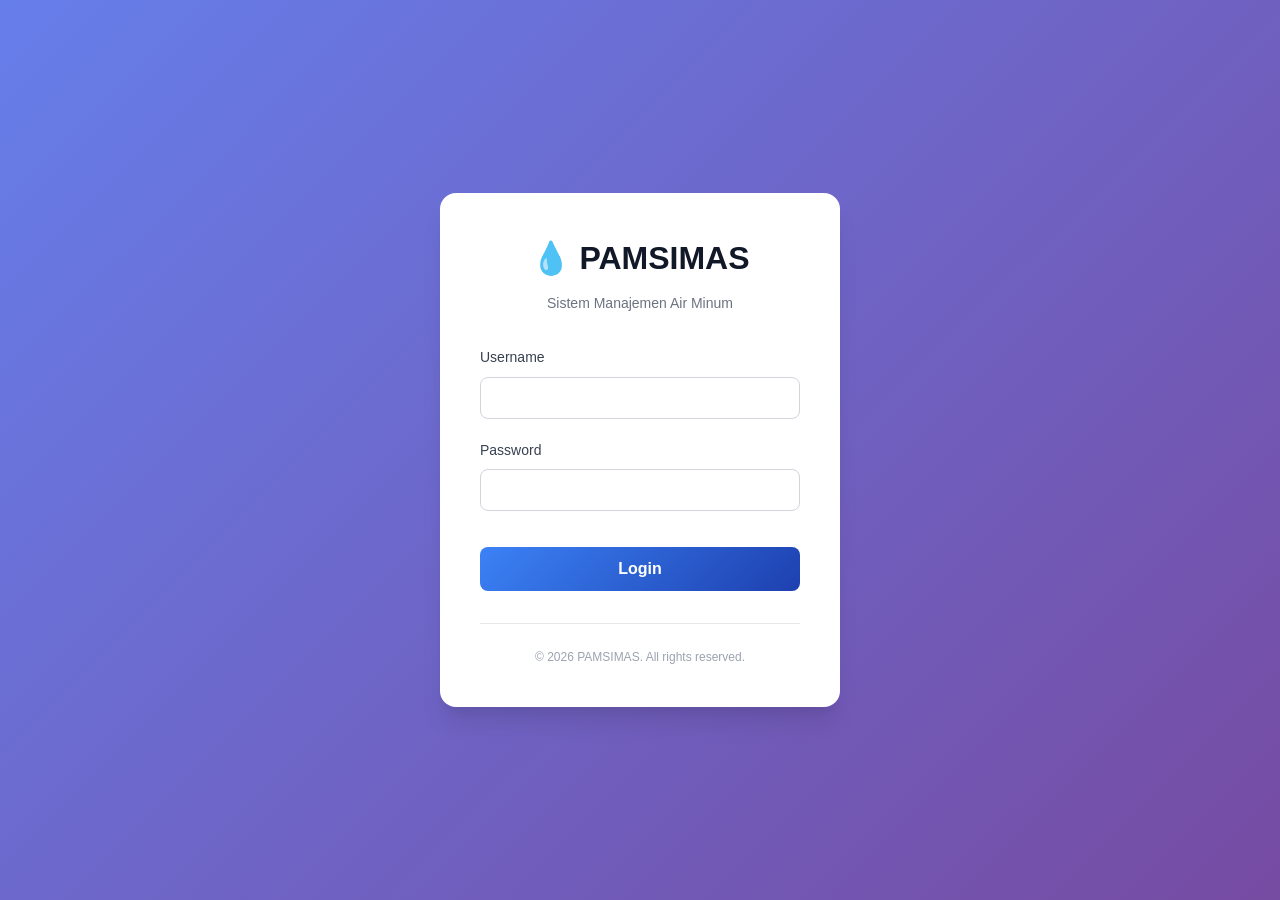
<file: frontend/index.html>
<!DOCTYPE html>
<html lang="id">
<head>
    <meta charset="UTF-8">
    <meta name="viewport" content="width=device-width, initial-scale=1.0">
    <meta name="theme-color" content="#2563eb">
    <title>PAMSIMAS - Login</title>
    <link rel="manifest" href="manifest.webmanifest">
    <link rel="icon" href="assets/icons/icon-192.svg" type="image/svg+xml">
    <link rel="apple-touch-icon" href="assets/icons/icon-192.svg">
    <link rel="stylesheet" href="css/style.css">
    <link rel="stylesheet" href="css/login.css">
</head>
<body>
    <div class="login-container">
        <div class="login-box">
            <div class="login-header">
                <h1>💧 PAMSIMAS</h1>
                <p>Sistem Manajemen Air Minum</p>
            </div>

            <form id="loginForm" class="login-form">
                <div class="form-group">
                    <label for="username">Username</label>
                    <input type="text" id="username" name="username" required autocomplete="username">
                </div>

                <div class="form-group">
                    <label for="password">Password</label>
                    <input type="password" id="password" name="password" required autocomplete="current-password">
                </div>

                <div id="loginError" class="alert alert-danger" style="display: none;"></div>

                <button type="submit" class="btn btn-primary btn-block">
                    <span class="btn-text">Login</span>
                    <span class="btn-loader" style="display: none;">
                        <i class="spinner"></i> Loading...
                    </span>
                </button>
            </form>

            <div class="login-footer">
                <p>&copy; 2026 PAMSIMAS. All rights reserved.</p>
            </div>
        </div>
    </div>

    <script src="js/config.js"></script>
    <script src="js/api.js"></script>
    <script src="js/auth.js"></script>
    <script src="js/pwa.js"></script>
</body>
</html>
</file>
<file: frontend/css/style.css>
/* ============================================
   PAMSIMAS - Main Styles
   ============================================ */

/* CSS Variables */
:root {
    --primary-color: #2563eb;
    --primary-dark: #1e40af;
    --primary-light: #3b82f6;
    --success-color: #10b981;
    --danger-color: #ef4444;
    --warning-color: #f59e0b;
    --info-color: #06b6d4;

    --bg-primary: #ffffff;
    --bg-secondary: #f3f4f6;
    --bg-dark: #1f2937;

    --text-primary: #111827;
    --text-secondary: #6b7280;
    --text-light: #9ca3af;

    --border-color: #e5e7eb;
    --shadow-sm: 0 1px 2px 0 rgba(0, 0, 0, 0.05);
    --shadow-md: 0 4px 6px -1px rgba(0, 0, 0, 0.1);
    --shadow-lg: 0 10px 15px -3px rgba(0, 0, 0, 0.1);

    --radius-sm: 4px;
    --radius-md: 8px;
    --radius-lg: 12px;

    --transition: all 0.3s ease;
}

/* Reset & Base Styles */
* {
    margin: 0;
    padding: 0;
    box-sizing: border-box;
}

body {
    font-family: -apple-system, BlinkMacSystemFont, 'Segoe UI', Roboto, Oxygen, Ubuntu, Cantarell, sans-serif;
    font-size: 14px;
    line-height: 1.6;
    color: var(--text-primary);
    background-color: var(--bg-secondary);
}

a {
    color: var(--primary-color);
    text-decoration: none;
    transition: var(--transition);
}

a:hover {
    color: var(--primary-dark);
}

/* Buttons */
.btn {
    display: inline-flex;
    align-items: center;
    justify-content: center;
    gap: 0.5rem;
    padding: 0.625rem 1.25rem;
    font-size: 0.875rem;
    font-weight: 500;
    line-height: 1;
    border: 1px solid transparent;
    border-radius: var(--radius-md);
    cursor: pointer;
    transition: var(--transition);
    white-space: nowrap;
}

.btn:focus {
    outline: 2px solid var(--primary-light);
    outline-offset: 2px;
}

.btn-primary {
    background-color: var(--primary-color);
    color: white;
}

.btn-primary:hover {
    background-color: var(--primary-dark);
}

.btn-success {
    background-color: var(--success-color);
    color: white;
}

.btn-success:hover {
    background-color: #059669;
}

.btn-danger {
    background-color: var(--danger-color);
    color: white;
}

.btn-danger:hover {
    background-color: #dc2626;
}

.btn-warning {
    background-color: var(--warning-color);
    color: white;
}

.btn-warning:hover {
    background-color: #d97706;
}

.btn-secondary {
    background-color: var(--bg-secondary);
    color: var(--text-primary);
    border-color: var(--border-color);
}

.btn-secondary:hover {
    background-color: #e5e7eb;
}

.btn-icon {
    padding: 0.5rem;
    width: 36px;
    height: 36px;
}

.btn-block {
    width: 100%;
}

.btn-sm {
    padding: 0.375rem 0.75rem;
    font-size: 0.75rem;
}

/* Action buttons container */
.action-buttons {
    display: flex;
    gap: 0.375rem;
    flex-wrap: wrap;
}

.btn:disabled {
    opacity: 0.5;
    cursor: not-allowed;
}

/* Forms */
.form-group {
    margin-bottom: 1rem;
}

.form-group label {
    display: block;
    margin-bottom: 0.375rem;
    font-weight: 500;
    color: var(--text-primary);
}

.form-group label.required::after {
    content: " *";
    color: var(--danger-color);
}

.form-control {
    display: block;
    width: 100%;
    padding: 0.625rem 0.875rem;
    font-size: 0.875rem;
    line-height: 1.5;
    color: var(--text-primary);
    background-color: var(--bg-primary);
    border: 1px solid var(--border-color);
    border-radius: var(--radius-md);
    transition: var(--transition);
}

.form-control:focus {
    outline: none;
    border-color: var(--primary-color);
    box-shadow: 0 0 0 3px rgba(37, 99, 235, 0.1);
}

.form-control:disabled {
    background-color: var(--bg-secondary);
    cursor: not-allowed;
}

select.form-control {
    cursor: pointer;
}

textarea.form-control {
    resize: vertical;
    min-height: 80px;
}

/* Text uppercase for consistency */
.text-uppercase {
    text-transform: uppercase;
}

/* Barcode Print Styles */
@media print {
    /* Sembunyikan semua elemen kecuali barcode */
    body * {
        visibility: hidden;
    }

    /* Tampilkan hanya barcode container */
    #barcodeContainer,
    #barcodeContainer * {
        visibility: visible;
    }

    #barcodeContainer {
        position: absolute;
        left: 0;
        top: 0;
        width: 100%;
        padding: 20px !important;
    }

    .barcode-item {
        page-break-inside: avoid;
        float: left;
        width: 48%;
        margin: 1%;
        border: 1px solid #000;
        padding: 15px;
        text-align: center;
        box-sizing: border-box;
    }

    .barcode-item svg {
        max-width: 100%;
    }
}

/* Alerts */
.alert {
    padding: 0.75rem 1rem;
    margin-bottom: 1rem;
    border: 1px solid transparent;
    border-radius: var(--radius-md);
    display: flex;
    align-items: center;
    gap: 0.5rem;
}

.alert-success {
    background-color: #d1fae5;
    color: #065f46;
    border-color: #a7f3d0;
}

.alert-danger {
    background-color: #fee2e2;
    color: #991b1b;
    border-color: #fecaca;
}

.alert-warning {
    background-color: #fef3c7;
    color: #92400e;
    border-color: #fde68a;
}

.alert-info {
    background-color: #cffafe;
    color: #155e75;
    border-color: #a5f3fc;
}

/* Cards */
.card {
    background-color: var(--bg-primary);
    border: 1px solid var(--border-color);
    border-radius: var(--radius-lg);
    box-shadow: var(--shadow-sm);
    overflow: hidden;
}

.card-header {
    padding: 1rem 1.5rem;
    border-bottom: 1px solid var(--border-color);
    background-color: var(--bg-secondary);
}

.card-header h3 {
    font-size: 1rem;
    font-weight: 600;
    color: var(--text-primary);
}

.card-body {
    padding: 1.5rem;
}

.card-footer {
    padding: 1rem 1.5rem;
    border-top: 1px solid var(--border-color);
    background-color: var(--bg-secondary);
    display: flex;
    justify-content: flex-end;
    gap: 0.5rem;
}

/* Table */
.table-container {
    overflow-x: auto;
}

.table {
    width: 100%;
    border-collapse: collapse;
}

.table thead {
    background-color: var(--bg-secondary);
}

.table th,
.table td {
    padding: 0.75rem 1rem;
    text-align: left;
    border-bottom: 1px solid var(--border-color);
}

.table th {
    font-weight: 600;
    color: var(--text-secondary);
    font-size: 0.75rem;
    text-transform: uppercase;
    letter-spacing: 0.05em;
}

.table tbody tr:hover {
    background-color: var(--bg-secondary);
}

.table tbody tr:last-child td {
    border-bottom: none;
}

/* Badges */
.badge {
    display: inline-flex;
    align-items: center;
    padding: 0.25rem 0.625rem;
    font-size: 0.75rem;
    font-weight: 500;
    border-radius: 9999px;
}

.badge-primary {
    background-color: #dbeafe;
    color: #1e40af;
}

.badge-success {
    background-color: #d1fae5;
    color: #065f46;
}

.badge-danger {
    background-color: #fee2e2;
    color: #991b1b;
}

.badge-warning {
    background-color: #fef3c7;
    color: #92400e;
}

/* Spinner */
.spinner {
    display: inline-block;
    width: 16px;
    height: 16px;
    border: 2px solid currentColor;
    border-right-color: transparent;
    border-radius: 50%;
    animation: spin 0.6s linear infinite;
}

@keyframes spin {
    to {
        transform: rotate(360deg);
    }
}

/* Utilities */
.text-center {
    text-align: center;
}

.text-right {
    text-align: right;
}

.text-muted {
    color: var(--text-secondary);
}

.text-danger {
    color: var(--danger-color);
}

.text-white {
    color: #ffffff !important;
}

.mb-1 {
    margin-bottom: 0.25rem;
}

.mb-2 {
    margin-bottom: 0.5rem;
}

.mb-3 {
    margin-bottom: 1rem;
}

.mb-4 {
    margin-bottom: 1.5rem;
}

.mt-1 {
    margin-top: 0.25rem;
}

.mt-2 {
    margin-top: 0.5rem;
}

.mt-3 {
    margin-top: 1rem;
}

.mt-4 {
    margin-top: 1.5rem;
}

.d-none {
    display: none !important;
}

.d-flex {
    display: flex;
}

.align-items-center {
    align-items: center;
}

.justify-content-between {
    justify-content: space-between;
}

.gap-1 {
    gap: 0.25rem;
}

.gap-2 {
    gap: 0.5rem;
}

.gap-3 {
    gap: 1rem;
}

.pagination-row {
    display: flex;
    align-items: center;
    justify-content: space-between;
    gap: 0.75rem;
    flex-wrap: wrap;
    margin-top: 1rem;
}

.pagination-actions {
    display: flex;
    gap: 0.5rem;
    flex-wrap: wrap;
}

/* Modal */
.modal {
    position: fixed;
    top: 0;
    left: 0;
    right: 0;
    bottom: 0;
    background-color: rgba(0, 0, 0, 0.5);
    display: flex;
    align-items: center;
    justify-content: center;
    z-index: 1000;
    animation: fadeIn 0.2s ease;
}

@keyframes fadeIn {
    from {
        opacity: 0;
    }
    to {
        opacity: 1;
    }
}

.modal-content {
    background-color: var(--bg-primary);
    border-radius: var(--radius-lg);
    box-shadow: var(--shadow-lg);
    width: min(94vw, 760px);
    max-width: 760px;
    max-height: 90vh;
    overflow-y: auto;
    animation: slideUp 0.3s ease;
}

@keyframes slideUp {
    from {
        transform: translateY(20px);
        opacity: 0;
    }
    to {
        transform: translateY(0);
        opacity: 1;
    }
}

.modal-header {
    display: flex;
    align-items: center;
    justify-content: space-between;
    padding: 1rem 1.5rem;
    border-bottom: 1px solid var(--border-color);
}

.modal-header h3 {
    font-size: 1.25rem;
    font-weight: 600;
}

.modal-body {
    padding: 1.5rem;
}

/* Toast */
.toast {
    position: fixed;
    top: 1rem;
    right: 1rem;
    min-width: 300px;
    padding: 1rem 1.5rem;
    background-color: var(--bg-primary);
    border-left: 4px solid var(--primary-color);
    border-radius: var(--radius-md);
    box-shadow: var(--shadow-lg);
    display: flex;
    align-items: center;
    justify-content: space-between;
    gap: 1rem;
    z-index: 1100;
    animation: slideInRight 0.3s ease;
}

@keyframes slideInRight {
    from {
        transform: translateX(100%);
        opacity: 0;
    }
    to {
        transform: translateX(0);
        opacity: 1;
    }
}

.toast-success {
    border-left-color: var(--success-color);
}

.toast-error {
    border-left-color: var(--danger-color);
}

/* Loading Overlay */
.loading-overlay {
    position: fixed;
    top: 0;
    left: 0;
    right: 0;
    bottom: 0;
    background-color: rgba(255, 255, 255, 0.9);
    display: flex;
    align-items: center;
    justify-content: center;
    z-index: 9999;
}

.loading-spinner {
    width: 48px;
    height: 48px;
    border: 4px solid var(--border-color);
    border-top-color: var(--primary-color);
    border-radius: 50%;
    animation: spin 1s linear infinite;
}

/* Stats Grid */
.stats-grid {
    display: grid;
    grid-template-columns: repeat(auto-fit, minmax(250px, 1fr));
    gap: 1rem;
    margin-bottom: 2rem;
}

.stat-card {
    background: linear-gradient(135deg, var(--primary-color) 0%, var(--primary-dark) 100%);
    color: white;
    padding: 1.5rem;
    border-radius: var(--radius-lg);
    box-shadow: var(--shadow-md);
    position: relative;
    overflow: hidden;
    min-height: 136px;
    display: flex;
    flex-direction: column;
    gap: 0.35rem;
}

.stat-card::after {
    content: "";
    position: absolute;
    top: -30px;
    right: -30px;
    width: 90px;
    height: 90px;
    background: rgba(255, 255, 255, 0.08);
    border-radius: 999px;
}

.stat-card.success {
    background: linear-gradient(135deg, var(--success-color) 0%, #059669 100%);
}

.stat-card.info {
    background: linear-gradient(135deg, var(--info-color) 0%, #0e7490 100%);
}

.stat-card.warning {
    background: linear-gradient(135deg, var(--warning-color) 0%, #d97706 100%);
}

.stat-card.danger {
    background: linear-gradient(135deg, var(--danger-color) 0%, #dc2626 100%);
}

.stat-card.primary {
    background: linear-gradient(135deg, var(--primary-light) 0%, var(--primary-color) 100%);
}

.stat-card h3 {
    font-size: 0.875rem;
    font-weight: 500;
    opacity: 0.9;
    margin-bottom: 0.15rem;
    z-index: 1;
}

.stat-card .value {
    font-size: 1.95rem;
    font-weight: 700;
    line-height: 1;
    z-index: 1;
    word-break: break-word;
}

.stat-card small {
    z-index: 1;
    margin-top: auto;
    opacity: 0.95;
    line-height: 1.3;
}

@media (max-width: 640px) {
    input,
    select,
    textarea,
    button {
        font-size: 16px;
    }

    .btn {
        min-height: 44px;
        padding: 0.625rem 1rem;
    }

    .btn-sm {
        min-height: 40px;
        font-size: 0.8125rem;
        padding: 0.5rem 0.75rem;
    }

    .form-control {
        min-height: 44px;
    }

    .card-header,
    .card-body,
    .card-footer {
        padding-left: 1rem;
        padding-right: 1rem;
    }

    .modal-content {
        width: calc(100% - 0.75rem);
        max-height: calc(100vh - 1rem);
    }

    .toast {
        left: 0.75rem;
        right: 0.75rem;
        top: 0.75rem;
        min-width: 0;
        width: auto;
        padding: 0.75rem 1rem;
    }

    .table-container {
        overflow-x: auto;
        -webkit-overflow-scrolling: touch;
    }

    .table {
        width: max-content;
        min-width: 100%;
    }

    .table th,
    .table td {
        white-space: nowrap;
        word-break: normal;
        padding: 0.5rem 0.625rem;
    }

    .stat-card {
        min-height: 118px;
        padding: 1rem;
    }

    .stat-card .value {
        font-size: 1.55rem;
    }

    .stat-card h3 {
        font-size: 0.8rem;
    }

    .pagination-row {
        align-items: flex-start;
    }

    .pagination-actions {
        width: 100%;
    }
}
</file>
<file: frontend/css/login.css>
/* Login Page Styles */
.login-container {
    min-height: 100vh;
    display: flex;
    align-items: center;
    justify-content: center;
    background: linear-gradient(135deg, #667eea 0%, #764ba2 100%);
    padding: 1rem;
}

.login-box {
    background-color: white;
    border-radius: 16px;
    box-shadow: 0 20px 25px -5px rgba(0, 0, 0, 0.1), 0 10px 10px -5px rgba(0, 0, 0, 0.04);
    padding: 2.5rem;
    width: 100%;
    max-width: 400px;
    animation: slideUp 0.5s ease;
}

.login-header {
    text-align: center;
    margin-bottom: 2rem;
}

.login-header h1 {
    font-size: 2rem;
    font-weight: 700;
    color: #111827;
    margin-bottom: 0.5rem;
}

.login-header p {
    color: #6b7280;
    font-size: 0.875rem;
}

.login-form .form-group {
    margin-bottom: 1.25rem;
}

.login-form label {
    display: block;
    margin-bottom: 0.5rem;
    font-weight: 500;
    color: #374151;
}

.login-form input {
    width: 100%;
    padding: 0.75rem 1rem;
    border: 1px solid #d1d5db;
    border-radius: 8px;
    font-size: 0.875rem;
    transition: all 0.3s ease;
}

.login-form input:focus {
    outline: none;
    border-color: #3b82f6;
    box-shadow: 0 0 0 3px rgba(59, 130, 246, 0.1);
}

.login-form .btn-primary {
    width: 100%;
    padding: 0.875rem;
    font-size: 1rem;
    font-weight: 600;
    margin-top: 1rem;
    background: linear-gradient(135deg, #3b82f6 0%, #1e40af 100%);
    border: none;
}

.login-form .btn-primary:hover {
    transform: translateY(-1px);
    box-shadow: 0 10px 15px -3px rgba(0, 0, 0, 0.1);
}

.login-footer {
    text-align: center;
    margin-top: 2rem;
    padding-top: 1.5rem;
    border-top: 1px solid #e5e7eb;
}

.login-footer p {
    color: #9ca3af;
    font-size: 0.75rem;
}

@media (max-width: 480px) {
    .login-box {
        padding: 1.5rem;
    }

    .login-header h1 {
        font-size: 1.5rem;
    }
}
</file>
